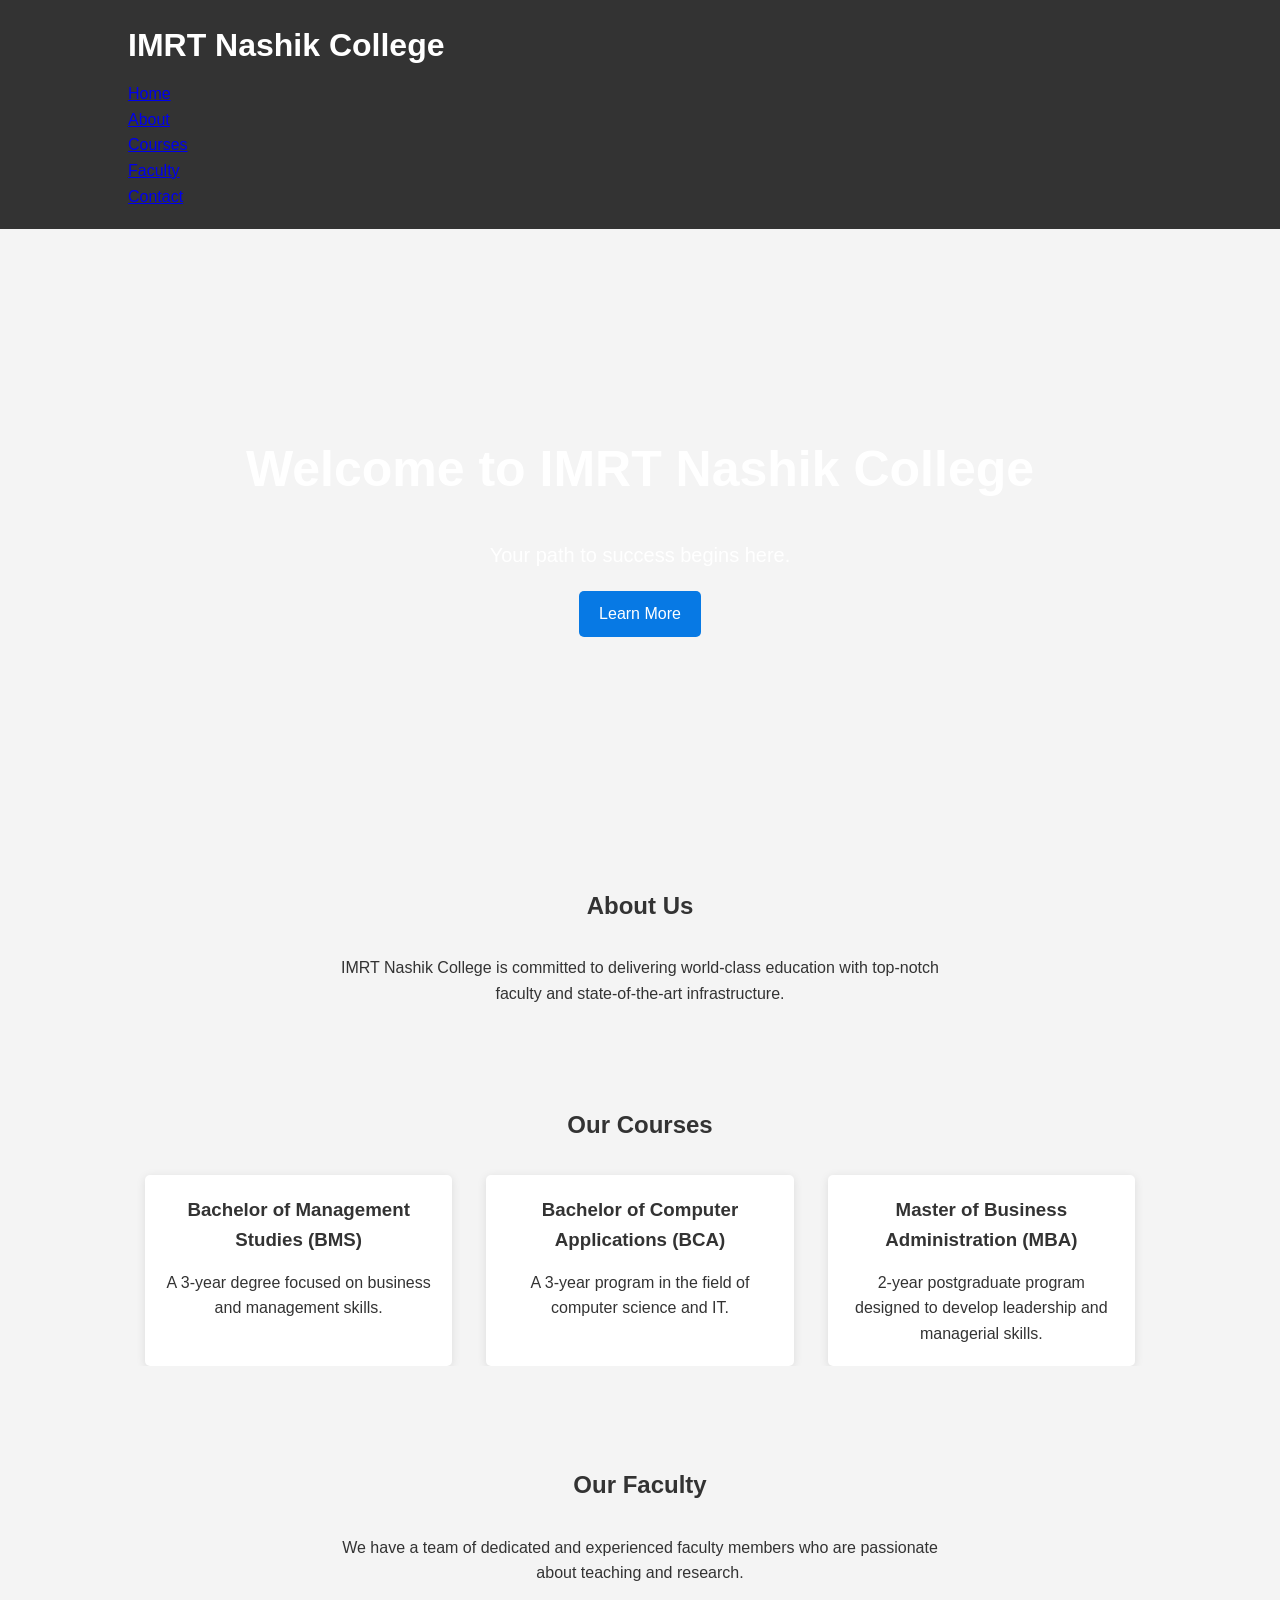
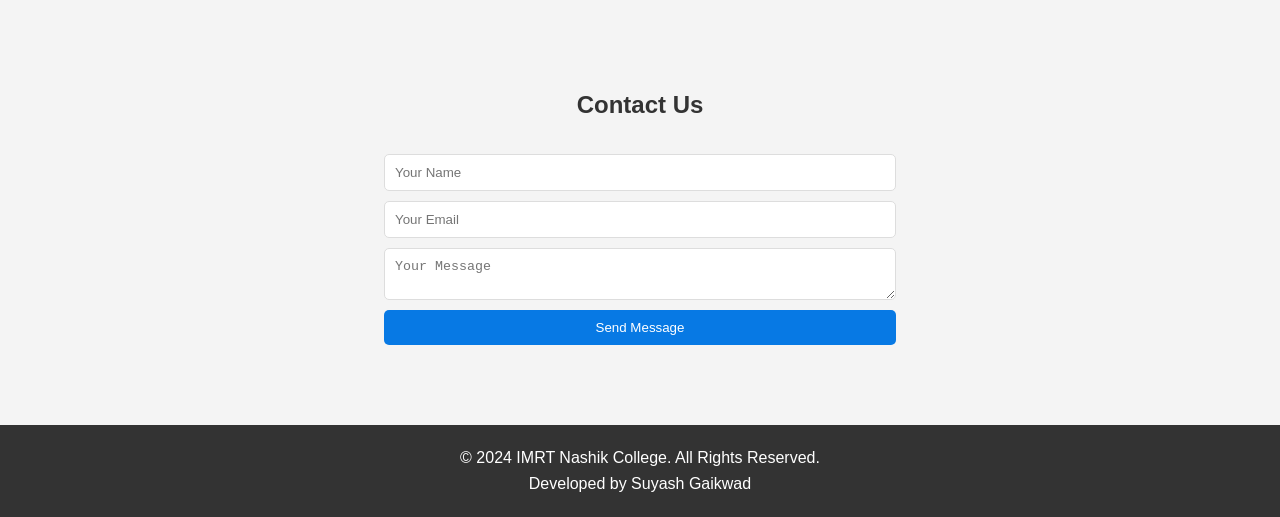
<file: Index.html>
<!DOCTYPE html>
<html lang="en">
<head>
    <meta charset="UTF-8">
    <meta name="viewport" content="width=device-width, initial-scale=1.0">
    <meta http-equiv="X-UA-Compatible" content="IE=edge">
    <title>IMRT Nashik College</title>
    <link rel="stylesheet" href="styles.css">
</head>
<body>
    <!-- Header Section -->
    <header>
        <div class="container">
            <h1>IMRT Nashik College</h1>
            <nav>
                <ul>
                    <li><a href="#home">Home</a></li>
                    <li><a href="#about">About</a></li>
                    <li><a href="#courses">Courses</a></li>
                    <li><a href="#faculty">Faculty</a></li>
                    <li><a href="#contact">Contact</a></li>
                </ul>
            </nav>
        </div>
    </header>

    <!-- Hero Section -->
    <section id="home">
        <div class="hero-container">
            <h2>Welcome to IMRT Nashik College</h2>
            <p>Your path to success begins here.</p>
            <a href="#about" class="cta-btn">Learn More</a>
        </div>
    </section>

    <!-- About Section -->
    <section id="about">
        <div class="container">
            <h2>About Us</h2>
            <p>IMRT Nashik College is committed to delivering world-class education with top-notch faculty and state-of-the-art infrastructure.</p>
        </div>
    </section>

    <!-- Courses Section -->
    <section id="courses">
        <div class="container">
            <h2>Our Courses</h2>
            <div class="course-list">
                <div class="course-item">
                    <h3>Bachelor of Management Studies (BMS)</h3>
                    <p>A 3-year degree focused on business and management skills.</p>
                </div>
                <div class="course-item">
                    <h3>Bachelor of Computer Applications (BCA)</h3>
                    <p>A 3-year program in the field of computer science and IT.</p>
                </div>
                <div class="course-item">
                    <h3>Master of Business Administration (MBA)</h3>
                    <p>2-year postgraduate program designed to develop leadership and managerial skills.</p>
                </div>
            </div>
        </div>
    </section>

    <!-- Faculty Section -->
    <section id="faculty">
        <div class="container">
            <h2>Our Faculty</h2>
            <p>We have a team of dedicated and experienced faculty members who are passionate about teaching and research.</p>
        </div>
    </section>

    <!-- Contact Section -->
    <section id="contact">
        <div class="container">
            <h2>Contact Us</h2>
            <form>
                <input type="text" placeholder="Your Name" required>
                <input type="email" placeholder="Your Email" required>
                <textarea placeholder="Your Message" required></textarea>
                <button type="submit">Send Message</button>
            </form>
        </div>
    </section>

    <!-- Footer Section -->
    <footer>
        <div class="container">
            <p>&copy; 2024 IMRT Nashik College. All Rights Reserved.</p>
            <p>Developed by Suyash Gaikwad</p>
        </div>
    </footer>
</body>
</html>
</file>
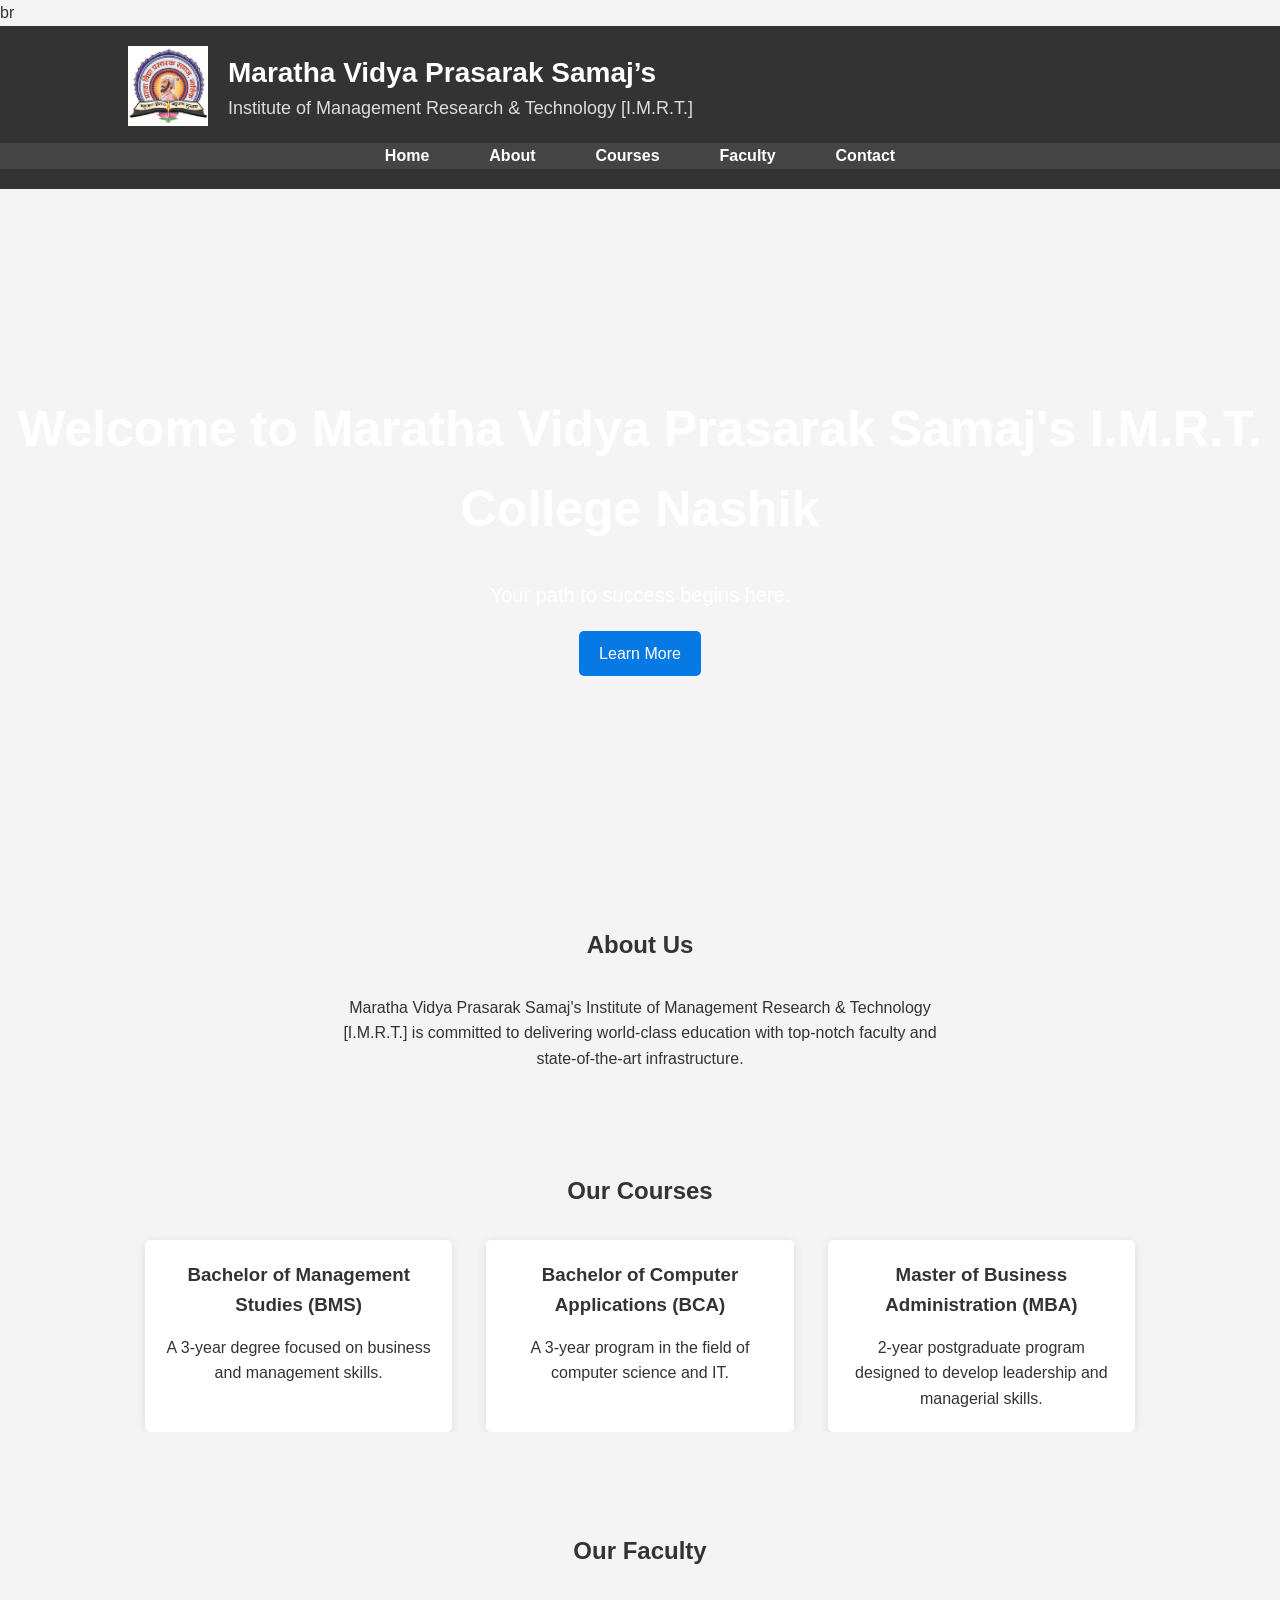
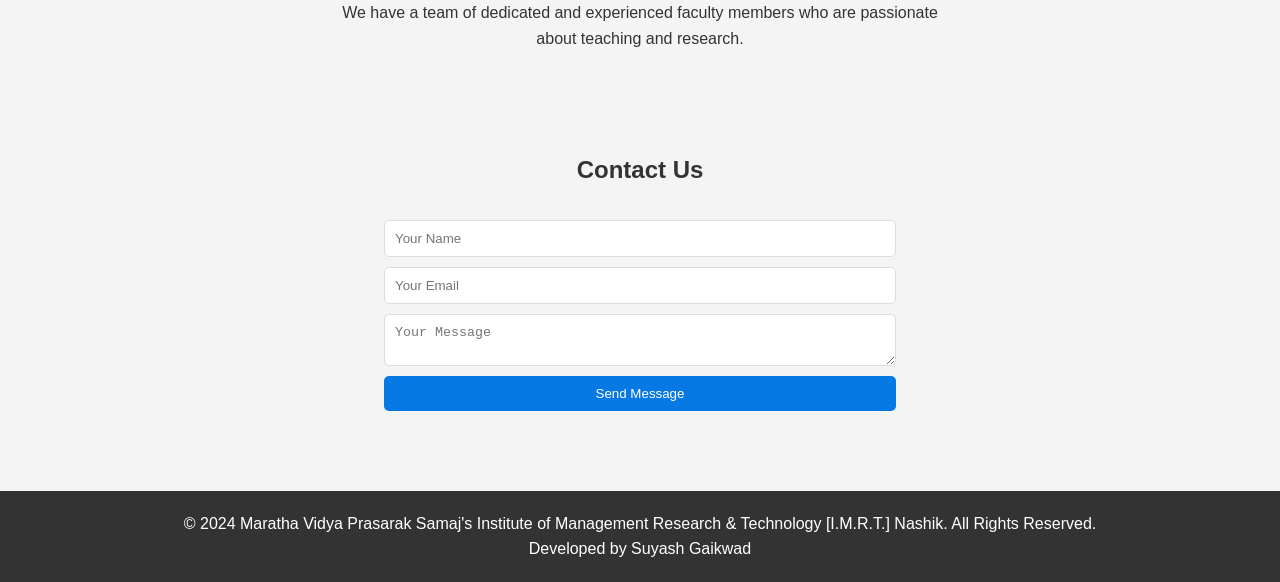
<file: index.html>
<!DOCTYPE html>
<html lang="en">
<head>
    <meta charset="UTF-8">
    <meta name="viewport" content="width=device-width, initial-scale=1.0">
    <meta http-equiv="X-UA-Compatible" content="IE=edge">
    <title>Maratha Vidya Prasarak Samaj's </title>br 
    <title>IMRT College Nashik </title>
    <link rel="stylesheet" href="styles.css">
</head>
<body>
    <!-- Header Section -->
    <header>
        <div class="container header-content">
            <!-- College Logo on the Left -->
            <div class="logo">
                <img src="IMRT_Nashik_Organization_Information_Institute_Information_Display_LogoLeft_YKLLAQ.png" alt="College Logo">
            </div>
            <!-- College Name in Two Lines -->
            <div class="college-name">
                <h1>Maratha Vidya Prasarak Samaj’s</h1>
                <h2>Institute of Management Research & Technology [I.M.R.T.]</h2>
            </div>
        </div>
        <!-- Navigation Bar -->
        <nav>
            <ul class="nav-menu">
                <li><a href="#home">Home</a></li>
                <li><a href="#about">About</a></li>
                <li><a href="#courses">Courses</a></li>
                <li><a href="#faculty">Faculty</a></li>
                <li><a href="#contact">Contact</a></li>
            </ul>
        </nav>
    </header>

    <!-- Hero Section -->
    <section id="home">
        <div class="hero-container">
            <h2>Welcome to Maratha Vidya Prasarak Samaj's I.M.R.T. College Nashik</h2>
            <p>Your path to success begins here.</p>
            <a href="#about" class="cta-btn">Learn More</a>
        </div>
    </section>

    <!-- About Section -->
    <section id="about">
        <div class="container">
            <h2>About Us</h2>
            <p>Maratha Vidya Prasarak Samaj's Institute of Management Research & Technology [I.M.R.T.] is committed to delivering world-class education with top-notch faculty and state-of-the-art infrastructure.</p>
        </div>
    </section>

    <!-- Courses Section -->
    <section id="courses">
        <div class="container">
            <h2>Our Courses</h2>
            <div class="course-list">
                <div class="course-item">
                    <h3>Bachelor of Management Studies (BMS)</h3>
                    <p>A 3-year degree focused on business and management skills.</p>
                </div>
                <div class="course-item">
                    <h3>Bachelor of Computer Applications (BCA)</h3>
                    <p>A 3-year program in the field of computer science and IT.</p>
                </div>
                <div class="course-item">
                    <h3>Master of Business Administration (MBA)</h3>
                    <p>2-year postgraduate program designed to develop leadership and managerial skills.</p>
                </div>
            </div>
        </div>
    </section>

    <!-- Faculty Section -->
    <section id="faculty">
        <div class="container">
            <h2>Our Faculty</h2>
            <p>We have a team of dedicated and experienced faculty members who are passionate about teaching and research.</p>
        </div>
    </section>

    <!-- Contact Section -->
    <section id="contact">
        <div class="container">
            <h2>Contact Us</h2>
            <form>
                <input type="text" placeholder="Your Name" required>
                <input type="email" placeholder="Your Email" required>
                <textarea placeholder="Your Message" required></textarea>
                <button type="submit">Send Message</button>
            </form>
        </div>
    </section>

    <!-- Footer Section -->
    <footer>
        <div class="container">
            <p>&copy; 2024 Maratha Vidya Prasarak Samaj's Institute of Management Research & Technology [I.M.R.T.] Nashik. All Rights Reserved.</p>
            <p>Developed by Suyash Gaikwad</p>
        </div>
    </footer>
</body>
</html>
</file>
<file: styles.css>
/* Reset some default styling */
* {
    margin: 0;
    padding: 0;
    box-sizing: border-box;
}

/* Global Styles */
body {
    font-family: Arial, sans-serif;
    line-height: 1.6;
    background-color: #f4f4f4;
    color: #333;
}

.container {
    width: 80%;
    margin: auto;
    overflow: hidden;
}

/* Header */
header {
    background: #333;
    color: #fff;
    padding: 20px 0;
}

.header-content {
    display: flex;
    align-items: center;
    justify-content: flex-start;
}

.logo img {
    width: 80px;
    height: auto;
    margin-right: 20px;
}

.college-name h1 {
    font-size: 28px;
    margin: 0;
    font-weight: bold;
    line-height: 1.2;
}

.college-name h2 {
    font-size: 18px;
    margin-top: 5px;
    color: #ddd;
    font-weight: normal;
}

nav {
    margin-top: 10px;
}

.nav-menu {
    display: flex;
    list-style: none;
    justify-content: center;
    padding: 0;
    background-color: #444;
}

.nav-menu li {
    margin: 0 15px;
}

.nav-menu li a {
    color: #fff;
    text-decoration: none;
    font-weight: bold;
    padding: 15px;
}

.nav-menu li a:hover {
    background-color: #555;
    border-radius: 5px;
}

/* Hero Section */
.hero-container {
    background: url('https://via.placeholder.com/1500x400') no-repeat center center/cover;
    color: #fff;
    text-align: center;
    padding: 150px 0;
}

.hero-container h2 {
    font-size: 50px;
}

.hero-container p {
    font-size: 20px;
    margin-bottom: 20px;
}

.cta-btn {
    display: inline-block;
    padding: 10px 20px;
    color: #fff;
    background: #0779e4;
    border-radius: 5px;
    text-decoration: none;
}

/* Sections */
section {
    padding: 50px 0;
}

section h2 {
    text-align: center;
    margin-bottom: 30px;
}

#about p,
#faculty p {
    text-align: center;
    width: 60%;
    margin: auto;
}

/* Courses */
.course-list {
    display: flex;
    justify-content: space-around;
    text-align: center;
}

.course-item {
    background: #fff;
    padding: 20px;
    border-radius: 5px;
    width: 30%;
    box-shadow: 0px 2px 10px rgba(0, 0, 0, 0.1);
}

.course-item h3 {
    margin-bottom: 15px;
}

/* Contact */
form {
    display: flex;
    flex-direction: column;
    width: 50%;
    margin: auto;
}

form input,
form textarea {
    margin-bottom: 10px;
    padding: 10px;
    border-radius: 5px;
    border: 1px solid #ddd;
}

form button {
    padding: 10px;
    color: #fff;
    background-color: #0779e4;
    border: none;
    border-radius: 5px;
    cursor: pointer;
}

/* Footer */
footer {
    background-color: #333;
    color: #fff;
    text-align: center;
    padding: 20px 0;
    margin-top: 30px;
}
</file>
